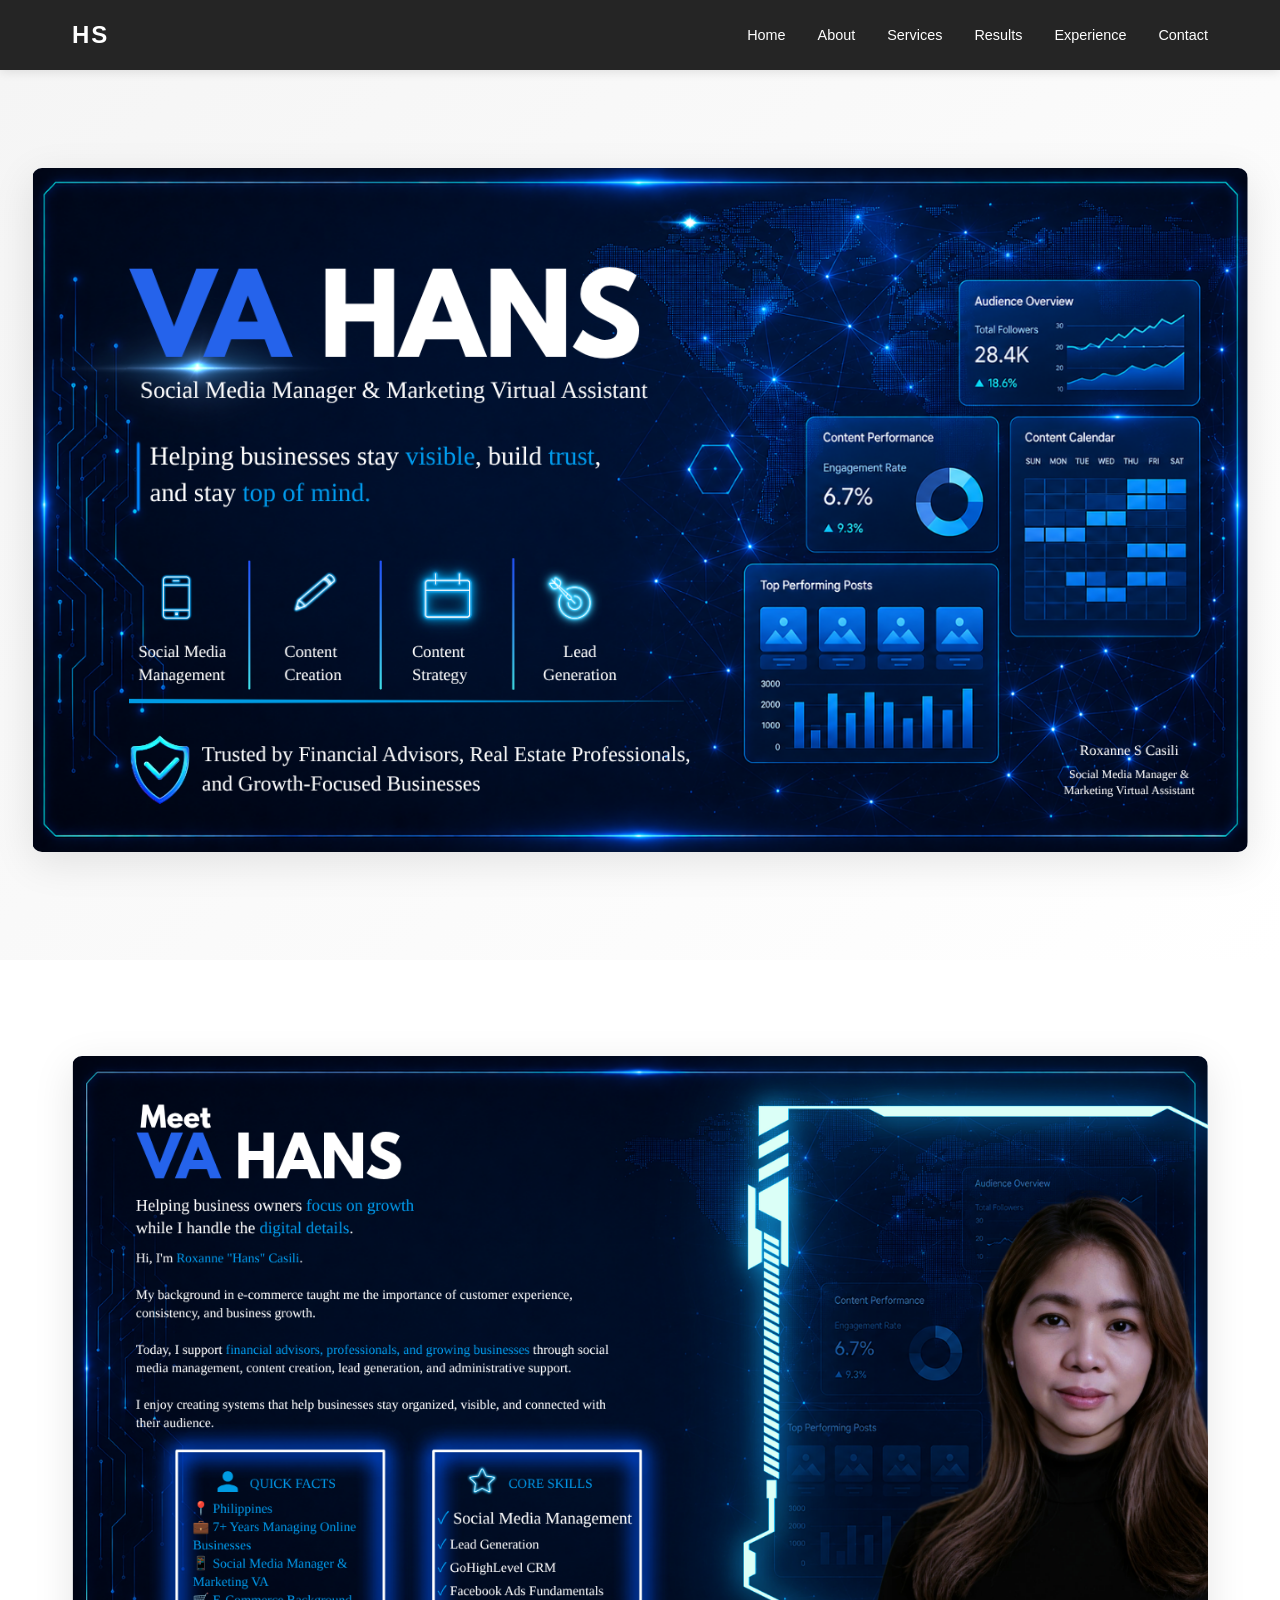
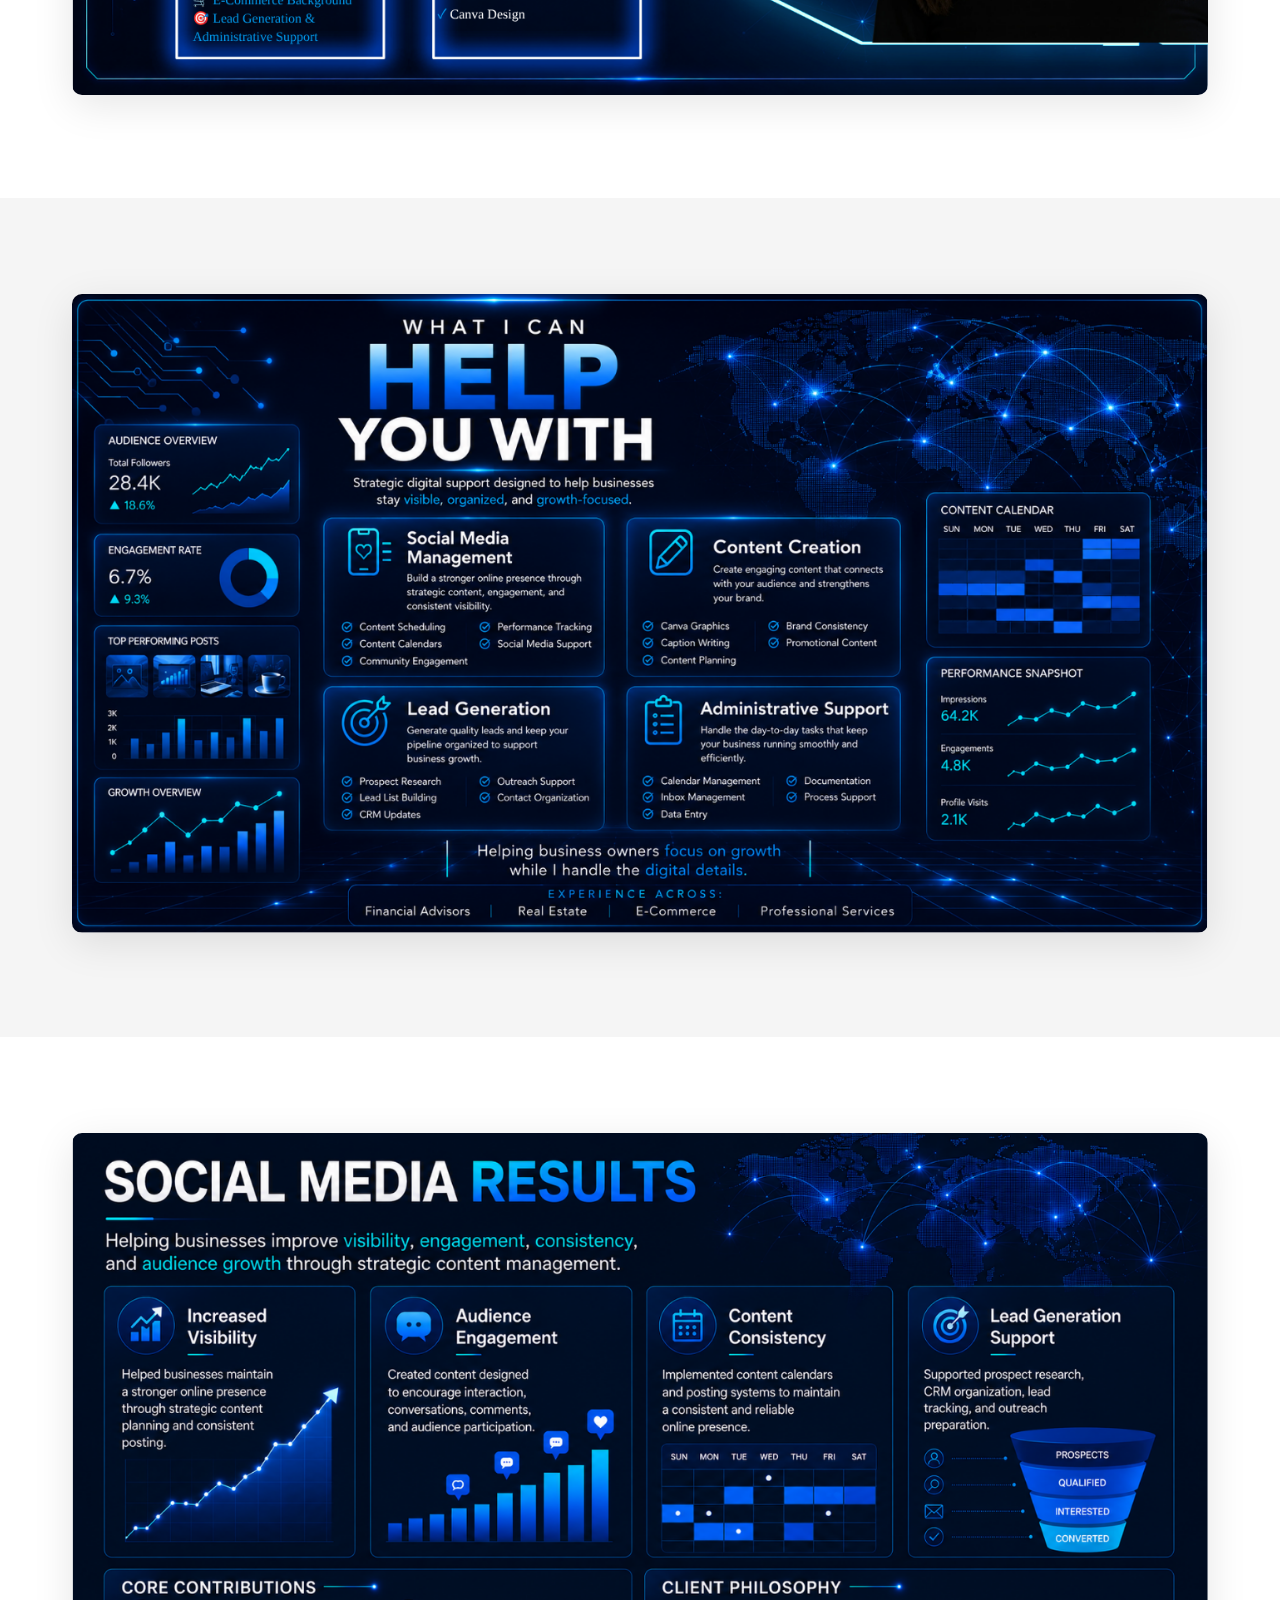
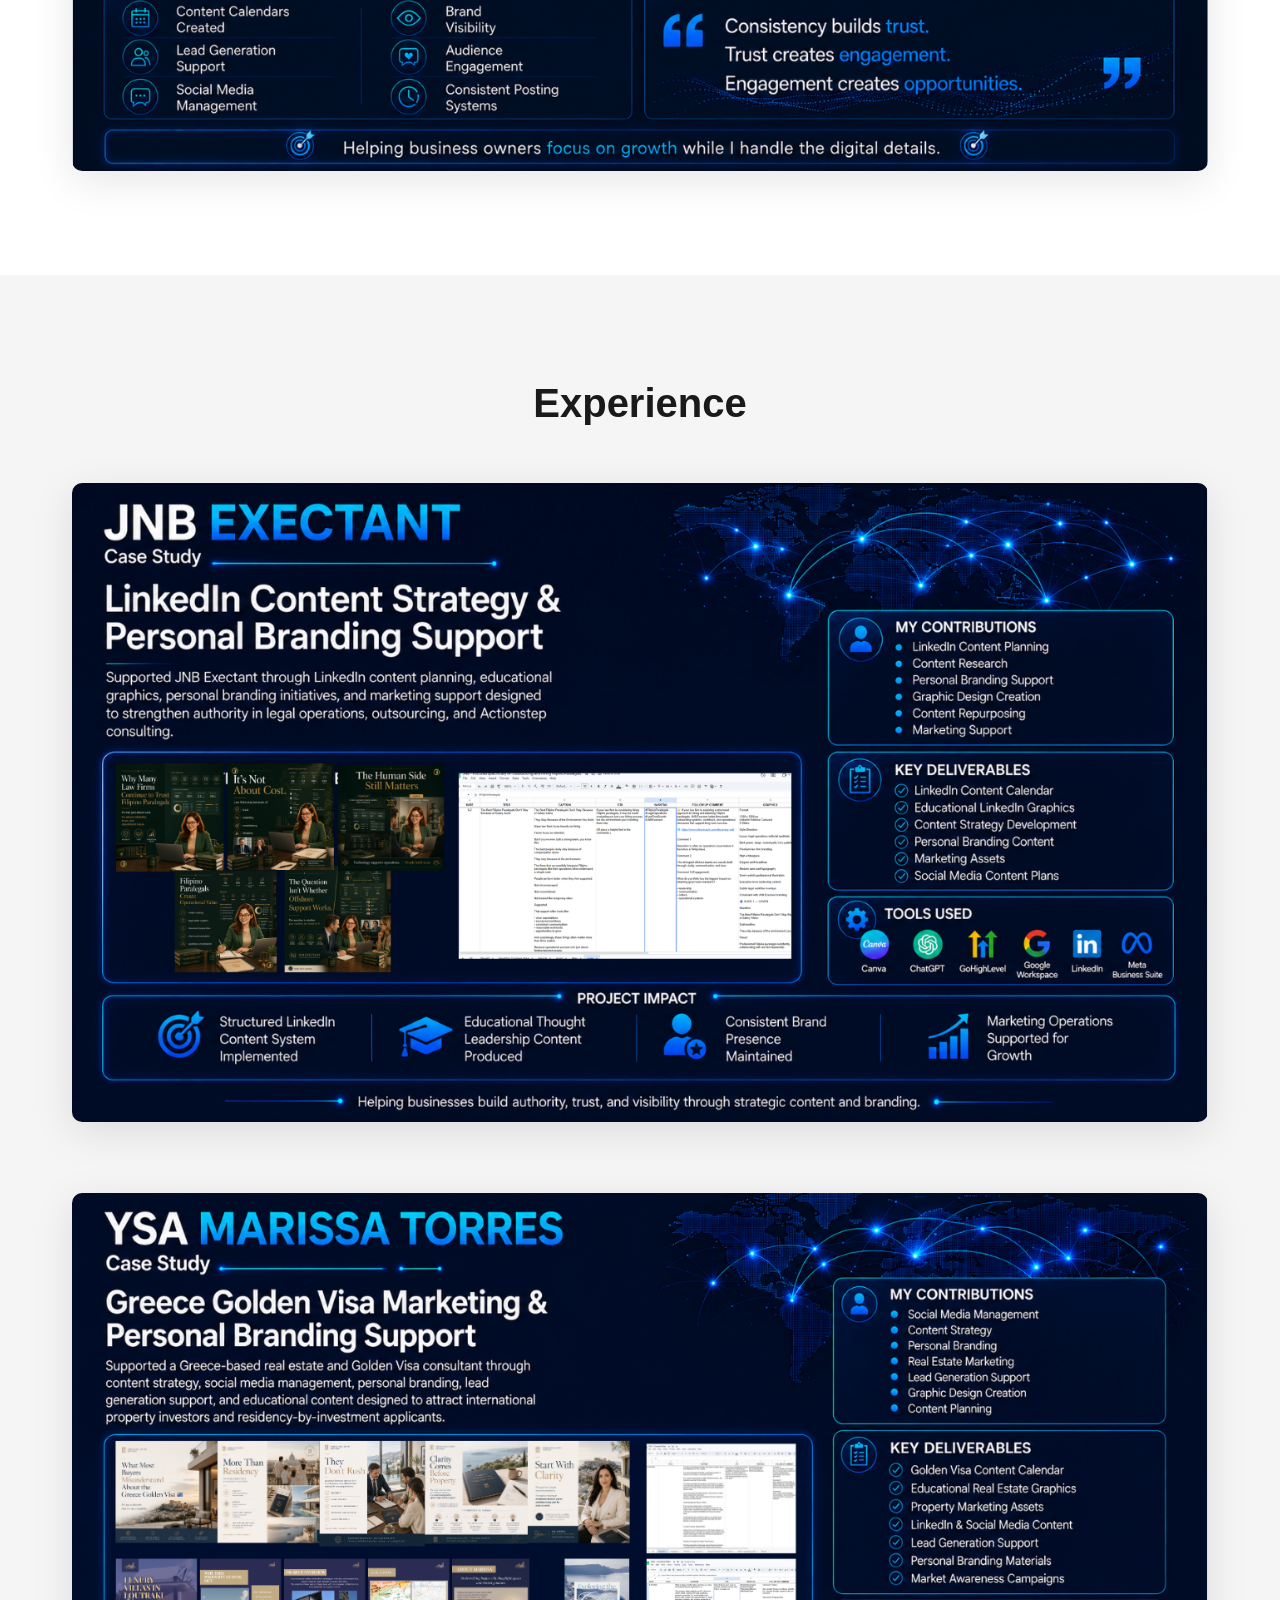
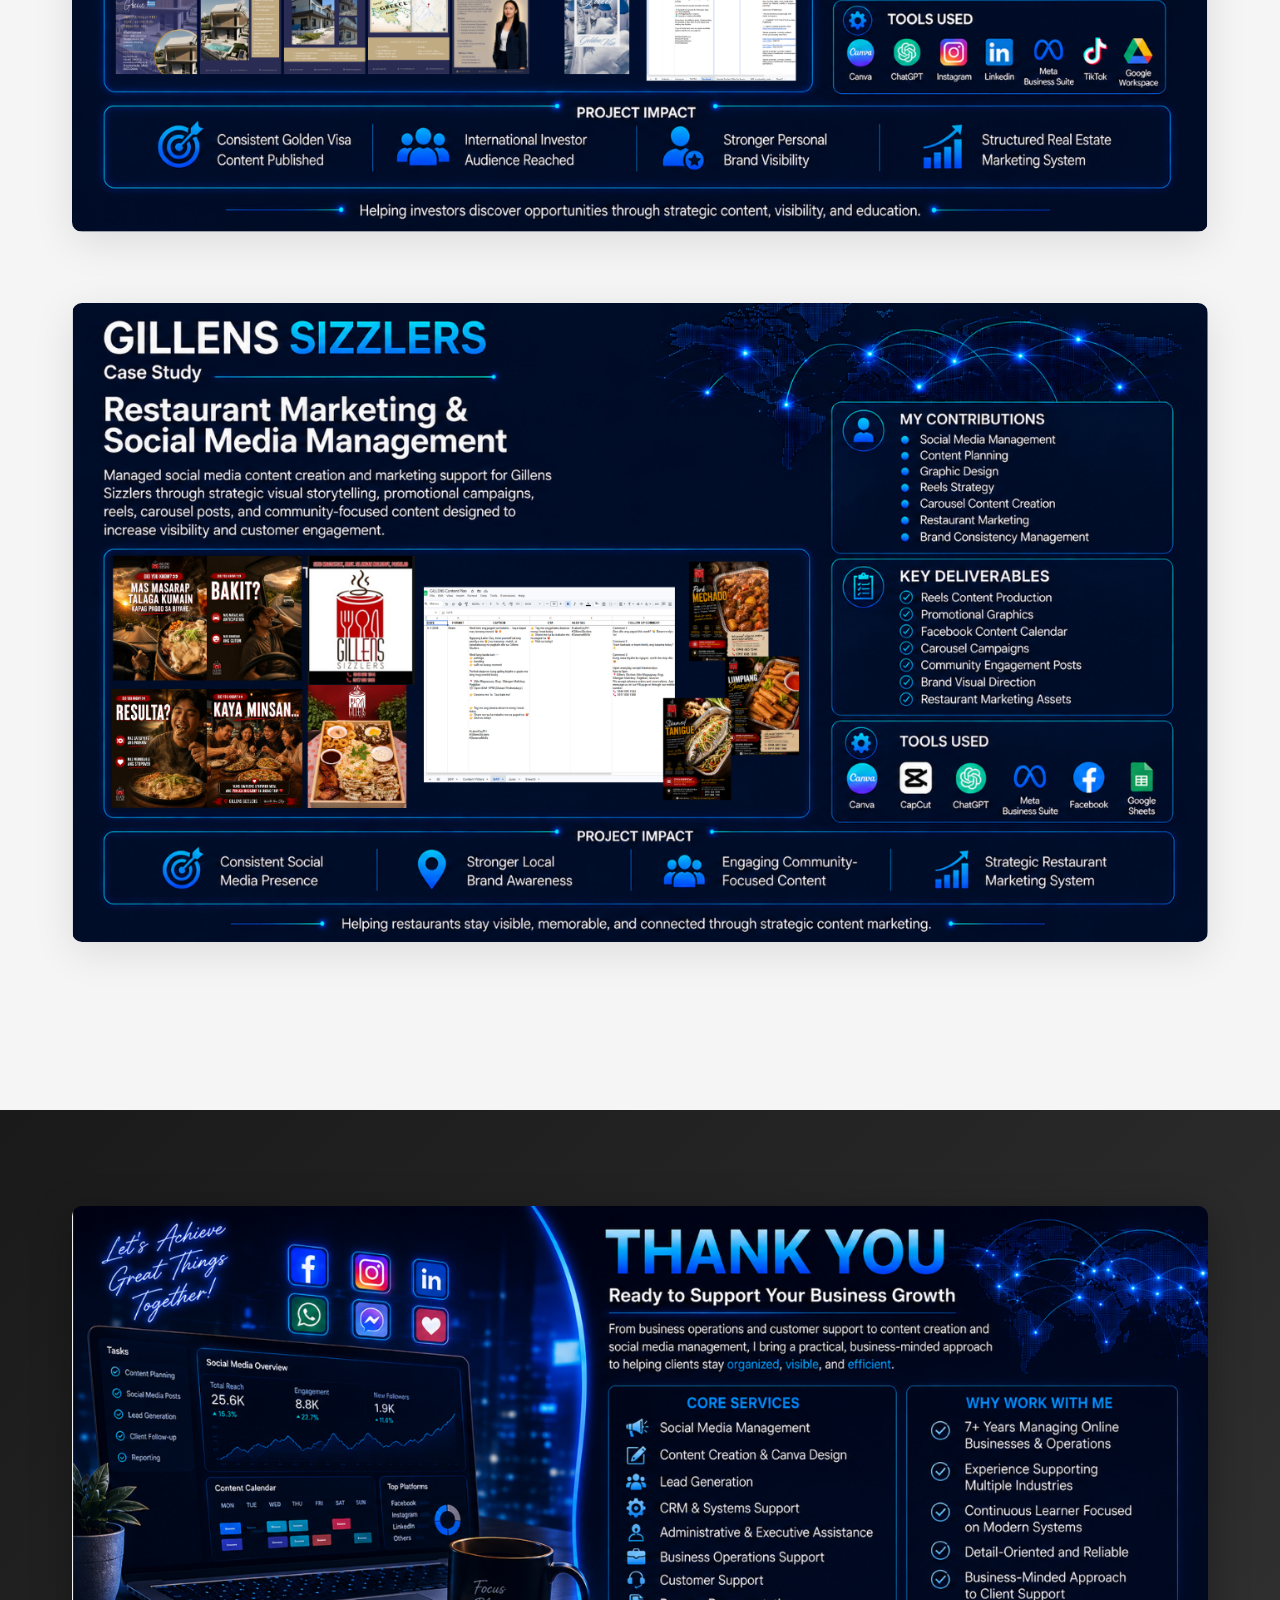
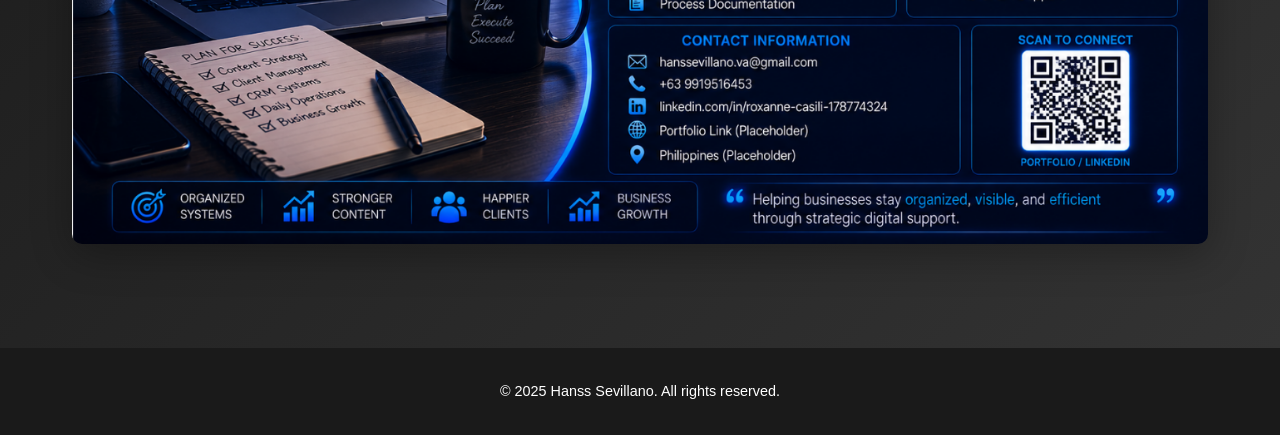
<file: index.html>
<!DOCTYPE html>
<html lang="en">
<head>
    <meta charset="UTF-8">
    <meta name="viewport" content="width=device-width, initial-scale=1.0">
    <title>Portfolio - Hanss Sevillano</title>
    <link rel="stylesheet" href="style.css">
</head>
<body>
    <!-- Navigation -->
    <nav class="navbar">
        <div class="container">
            <div class="logo">HS</div>
            <ul class="nav-menu">
                <li><a href="#home">Home</a></li>
                <li><a href="#about">About</a></li>
                <li><a href="#services">Services</a></li>
                <li><a href="#results">Results</a></li>
                <li><a href="#experience">Experience</a></li>
                <li><a href="#contact">Contact</a></li>
            </ul>
        </div>
    </nav>

    <!-- Cover Section -->
    <section id="home" class="hero">
        <div class="hero-content">
            <img src="1.png" alt="Cover" class="hero-image">
        </div>
    </section>

    <!-- About Me Section -->
    <section id="about" class="about">
        <div class="container">
            <img src="2.png" alt="About Me" class="section-image">
        </div>
    </section>

    <!-- Services Section -->
    <section id="services" class="services">
        <div class="container">
            <img src="3.png" alt="Services" class="section-image">
        </div>
    </section>

    <!-- Results Section -->
    <section id="results" class="results">
        <div class="container">
            <img src="4.png" alt="Results" class="section-image">
        </div>
    </section>

    <!-- Experience Section -->
    <section id="experience" class="experience">
        <div class="container">
            <h2>Experience</h2>
            
            <div class="experience-item">
                <img src="5.png" alt="JNB Exectant" class="experience-image">
            </div>

            <div class="experience-item">
                <img src="6.png" alt="Ysa Marissa Torres" class="experience-image">
            </div>

            <div class="experience-item">
                <img src="7.png" alt="Gillens Sizzlers" class="experience-image">
            </div>
        </div>
    </section>

    <!-- Contact Section -->
    <section id="contact" class="contact">
        <div class="container">
            <img src="8.png" alt="Contact" class="contact-image">
        </div>
    </section>

    <!-- Footer -->
    <footer class="footer">
        <div class="container">
            <p>&copy; 2025 Hanss Sevillano. All rights reserved.</p>
        </div>
    </footer>

    <script src="script.js"></script>
</body>
</html>
</file>
<file: style.css>
* {
    margin: 0;
    padding: 0;
    box-sizing: border-box;
}

:root {
    --primary-color: #1a1a1a;
    --secondary-color: #ffffff;
    --accent-color: #ff6b6b;
    --light-gray: #f5f5f5;
    --dark-gray: #333333;
}

html {
    scroll-behavior: smooth;
}

body {
    font-family: 'Segoe UI', Tahoma, Geneva, Verdana, sans-serif;
    line-height: 1.6;
    color: var(--dark-gray);
    background-color: var(--light-gray);
}

/* Navigation */
.navbar {
    position: fixed;
    top: 0;
    width: 100%;
    background-color: rgba(26, 26, 26, 0.95);
    backdrop-filter: blur(10px);
    z-index: 1000;
    padding: 1rem 0;
    box-shadow: 0 2px 10px rgba(0, 0, 0, 0.1);
}

.container {
    max-width: 1200px;
    margin: 0 auto;
    padding: 0 2rem;
}

.navbar .container {
    display: flex;
    justify-content: space-between;
    align-items: center;
}

.logo {
    font-size: 1.5rem;
    font-weight: bold;
    color: var(--secondary-color);
    letter-spacing: 2px;
}

.nav-menu {
    display: flex;
    list-style: none;
    gap: 2rem;
}

.nav-menu a {
    color: var(--secondary-color);
    text-decoration: none;
    font-size: 0.9rem;
    font-weight: 500;
    transition: color 0.3s ease;
    position: relative;
}

.nav-menu a:hover {
    color: var(--accent-color);
}

.nav-menu a::after {
    content: '';
    position: absolute;
    bottom: -5px;
    left: 0;
    width: 0;
    height: 2px;
    background-color: var(--accent-color);
    transition: width 0.3s ease;
}

.nav-menu a:hover::after {
    width: 100%;
}

/* Hero Section */
.hero {
    margin-top: 60px;
    min-height: 100vh;
    display: flex;
    align-items: center;
    justify-content: center;
    background: linear-gradient(135deg, #f5f5f5 0%, #ffffff 100%);
}

.hero-content {
    width: 100%;
    display: flex;
    justify-content: center;
    padding: 0 2rem;
}

.hero-image {
    max-width: 100%;
    height: auto;
    border-radius: 10px;
    box-shadow: 0 10px 40px rgba(0, 0, 0, 0.1);
    animation: slideInUp 0.8s ease-out;
}

/* Sections */
section {
    padding: 6rem 0;
    background-color: var(--secondary-color);
}

section:nth-child(even) {
    background-color: var(--light-gray);
}

.section-image {
    width: 100%;
    height: auto;
    border-radius: 10px;
    box-shadow: 0 10px 40px rgba(0, 0, 0, 0.1);
    transition: transform 0.3s ease;
}

.section-image:hover {
    transform: translateY(-10px);
}

/* About Section */
.about {
    padding: 6rem 0;
}

/* Services Section */
.services {
    padding: 6rem 0;
}

/* Results Section */
.results {
    padding: 6rem 0;
}

/* Experience Section */
.experience {
    padding: 6rem 0;
}

.experience h2 {
    text-align: center;
    font-size: 2.5rem;
    margin-bottom: 3rem;
    color: var(--primary-color);
    font-weight: 700;
}

.experience-item {
    margin-bottom: 4rem;
    animation: fadeInUp 0.6s ease-out;
}

.experience-image {
    width: 100%;
    height: auto;
    border-radius: 10px;
    box-shadow: 0 10px 40px rgba(0, 0, 0, 0.1);
    transition: transform 0.3s ease;
}

.experience-image:hover {
    transform: scale(1.02);
}

/* Contact Section */
.contact {
    padding: 6rem 0;
    background: linear-gradient(135deg, #1a1a1a 0%, #333333 100%);
}

.contact-image {
    width: 100%;
    height: auto;
    border-radius: 10px;
    box-shadow: 0 10px 40px rgba(0, 0, 0, 0.3);
}

/* Footer */
.footer {
    background-color: var(--primary-color);
    color: var(--secondary-color);
    text-align: center;
    padding: 2rem 0;
    font-size: 0.9rem;
}

/* Animations */
@keyframes slideInUp {
    from {
        opacity: 0;
        transform: translateY(40px);
    }
    to {
        opacity: 1;
        transform: translateY(0);
    }
}

@keyframes fadeInUp {
    from {
        opacity: 0;
        transform: translateY(30px);
    }
    to {
        opacity: 1;
        transform: translateY(0);
    }
}

/* Responsive Design */
@media (max-width: 768px) {
    .nav-menu {
        gap: 1rem;
        font-size: 0.85rem;
    }

    .hero {
        margin-top: 80px;
    }

    section {
        padding: 3rem 0;
    }

    .experience h2 {
        font-size: 2rem;
        margin-bottom: 2rem;
    }

    .container {
        padding: 0 1rem;
    }
}

@media (max-width: 576px) {
    .navbar {
        padding: 0.5rem 0;
    }

    .nav-menu {
        gap: 0.5rem;
        font-size: 0.75rem;
    }

    .logo {
        font-size: 1.2rem;
    }

    .hero {
        margin-top: 70px;
        min-height: 80vh;
    }

    section {
        padding: 2rem 0;
    }

    .experience h2 {
        font-size: 1.5rem;
    }
}
</file>
